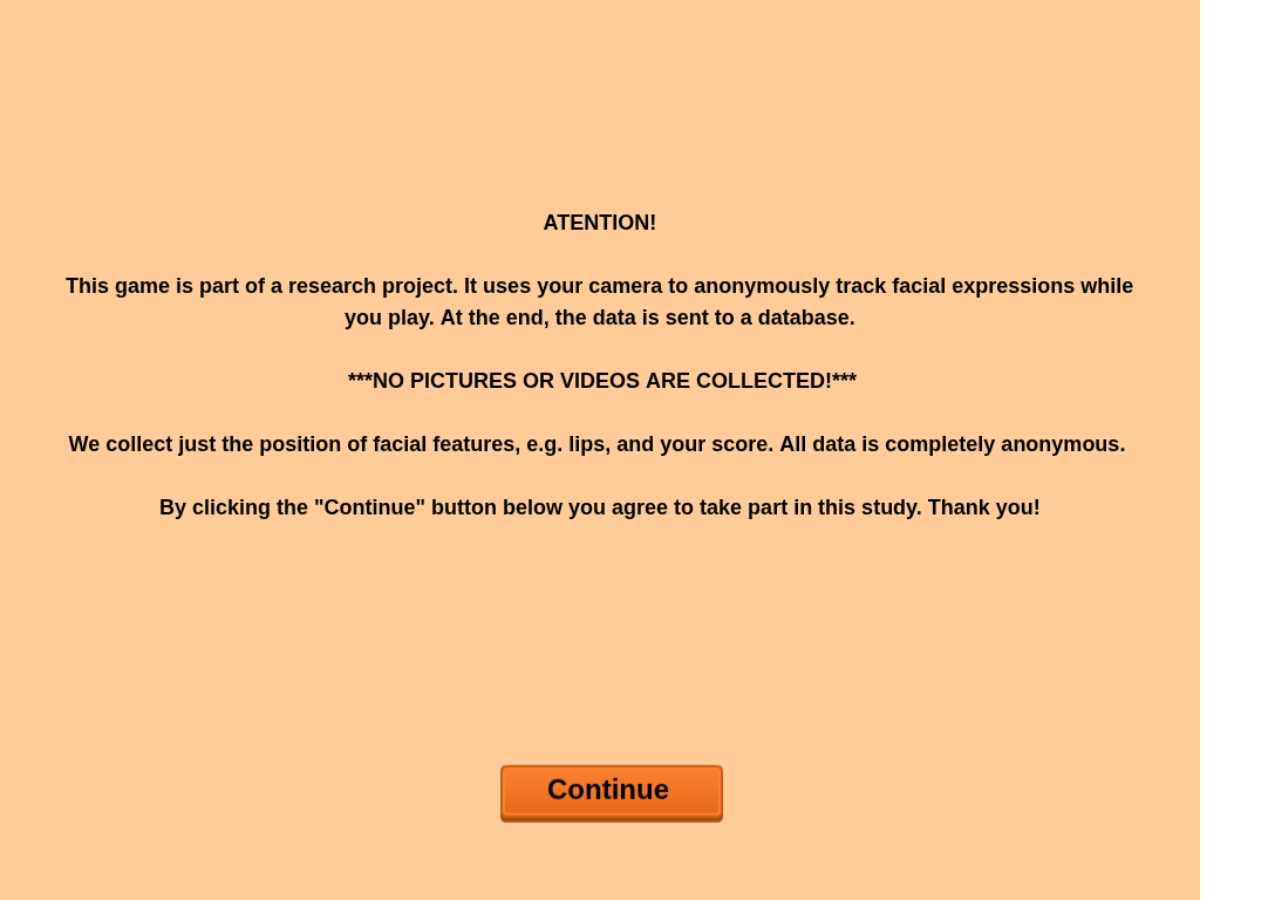
<file: card-flipper/index.html>
<!doctype html>
<html lang="en">
<head>
	<meta charset="UTF-8" />
	<title>Card Flipper</title>
	<script type="text/javascript" src="../js/3rdparty/phaser.min.js"></script>
	<script type="text/javascript" src="../js/ftg.utils.js"></script>

	<script type="text/javascript" src="./Constants.js?2"></script>
	<script type="text/javascript" src="./BootState.js"></script>
	<script type="text/javascript" src="./LoadState.js"></script>
	<script type="text/javascript" src="./SetupState.js?1"></script>
	<script type="text/javascript" src="./PlayState.js?1"></script>
	<script type="text/javascript" src="./GameOverState.js?2"></script>
	<script type="text/javascript" src="./MenuState.js?1"></script>
	<script type="text/javascript" src="./ProgressBar.js"></script>
	<script type="text/javascript" src="./Hud.js"></script>
	<script type="text/javascript" src="./Card.js"></script>
	<script type="text/javascript" src="./RightWrongIcon.js"></script>
	<script type="text/javascript" src="./Tutorial.js"></script>
	<script type="text/javascript" src="./card-flipper.js"></script>
    <style type="text/css">
        body {
            margin: 0;
			padding: 0;
			overflow: hidden;
        }

		#videoel,
		#overlay {
			position: absolute;
			top: 0px;
			left: 0px;
			-o-transform : scaleX(-1);
			-webkit-transform : scaleX(-1);
			transform : scaleX(-1);
			-ms-filter : fliph; /*IE*/
			filter : fliph; /*IE*/
			z-index: 10;

			width : 300px;
			height : 230px;
		}

		#videoel {
			z-index: 9;
		}

		#container {
			position: absolute;
			top: 0;
			right: 0;
			width: 300px;
			height : 230px;
		}
    </style>
</head>
<body>
	<div id="container"></div>
</body>
</html>
</file>
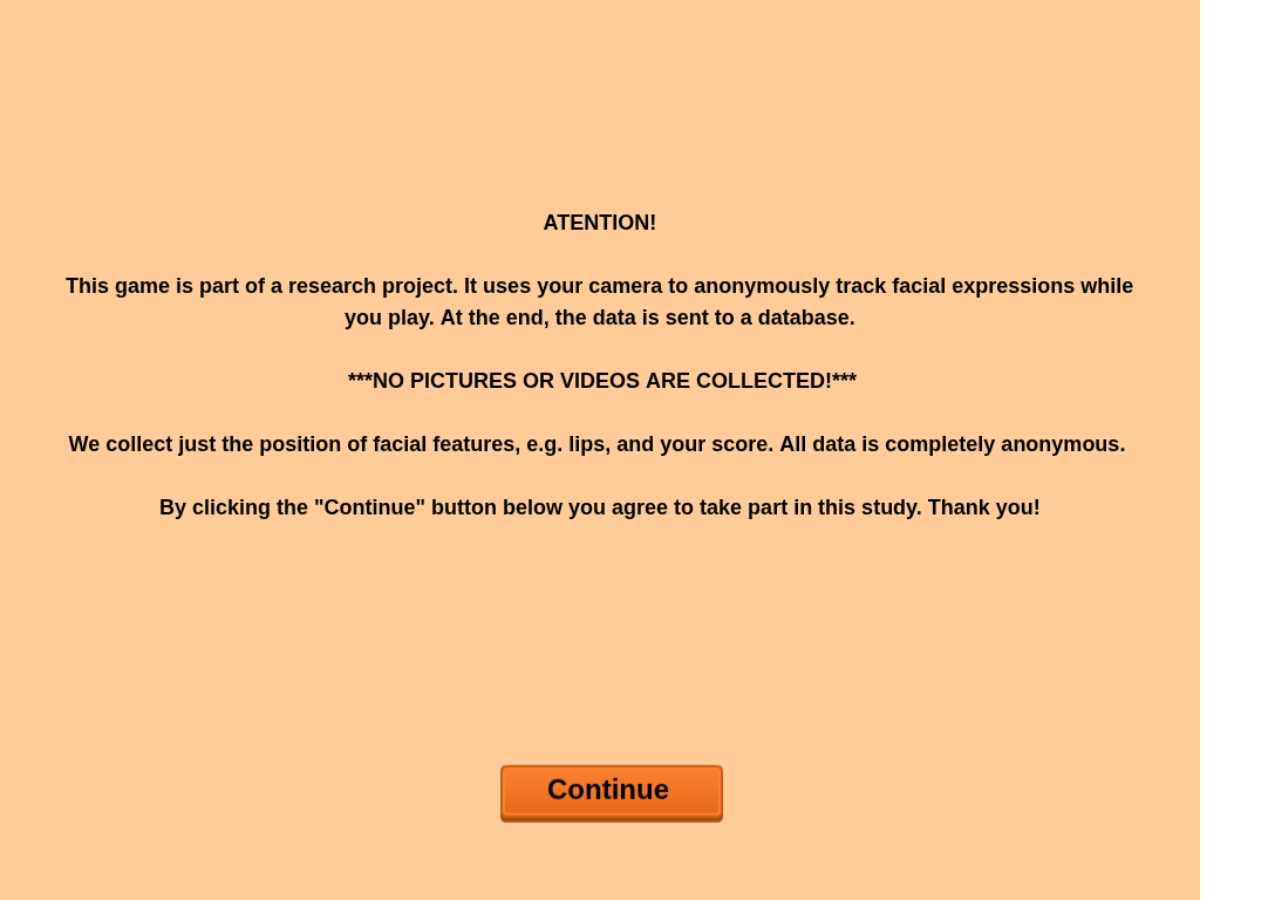
<file: platformer/index.html>
<!doctype html>
<html lang="en">
<head>
	<meta charset="UTF-8" />
	<title>Platformer</title>
	<script type="text/javascript" src="../js/3rdparty/phaser.min.js"></script>
	<script type="text/javascript" src="../js/ftg.utils.js"></script>

	<script type="text/javascript" src="./Constants.js?1"></script>
	<script type="text/javascript" src="./BootState.js"></script>
	<script type="text/javascript" src="./LoadState.js?1"></script>
	<script type="text/javascript" src="../card-flipper/SetupState.js?5"></script>
	<script type="text/javascript" src="./PlayState.js?2"></script>
	<script type="text/javascript" src="./GameOverState.js?1"></script>
	<script type="text/javascript" src="./MenuState.js"></script>
	<script type="text/javascript" src="./TutorialState.js"></script>
	<script type="text/javascript" src="./ProgressBar.js"></script>
	<script type="text/javascript" src="./Hud.js"></script>
	<script type="text/javascript" src="./Player.js"></script>
	<script type="text/javascript" src="./Dust.js"></script>
	<script type="text/javascript" src="./Level.js"></script>
	<script type="text/javascript" src="./Landscape.js"></script>
	<script type="text/javascript" src="./platformer.js"></script>
    <style type="text/css">
        body {
            margin: 0;
			padding: 0;
			overflow: hidden;
        }

		#videoel,
		#overlay {
			position: absolute;
			top: 0px;
			left: 0px;
			-o-transform : scaleX(-1);
			-webkit-transform : scaleX(-1);
			transform : scaleX(-1);
			-ms-filter : fliph; /*IE*/
			filter : fliph; /*IE*/
			z-index: 10;

			width : 300px;
			height : 230px;
		}

		#videoel {
			z-index: 9;
		}

		#container {
			position: absolute;
			top: 0;
			right: 0;
			width: 300px;
			height : 230px;
		}
    </style>
</head>
<body>
	<div id="container"></div>
</body>
</html>
</file>
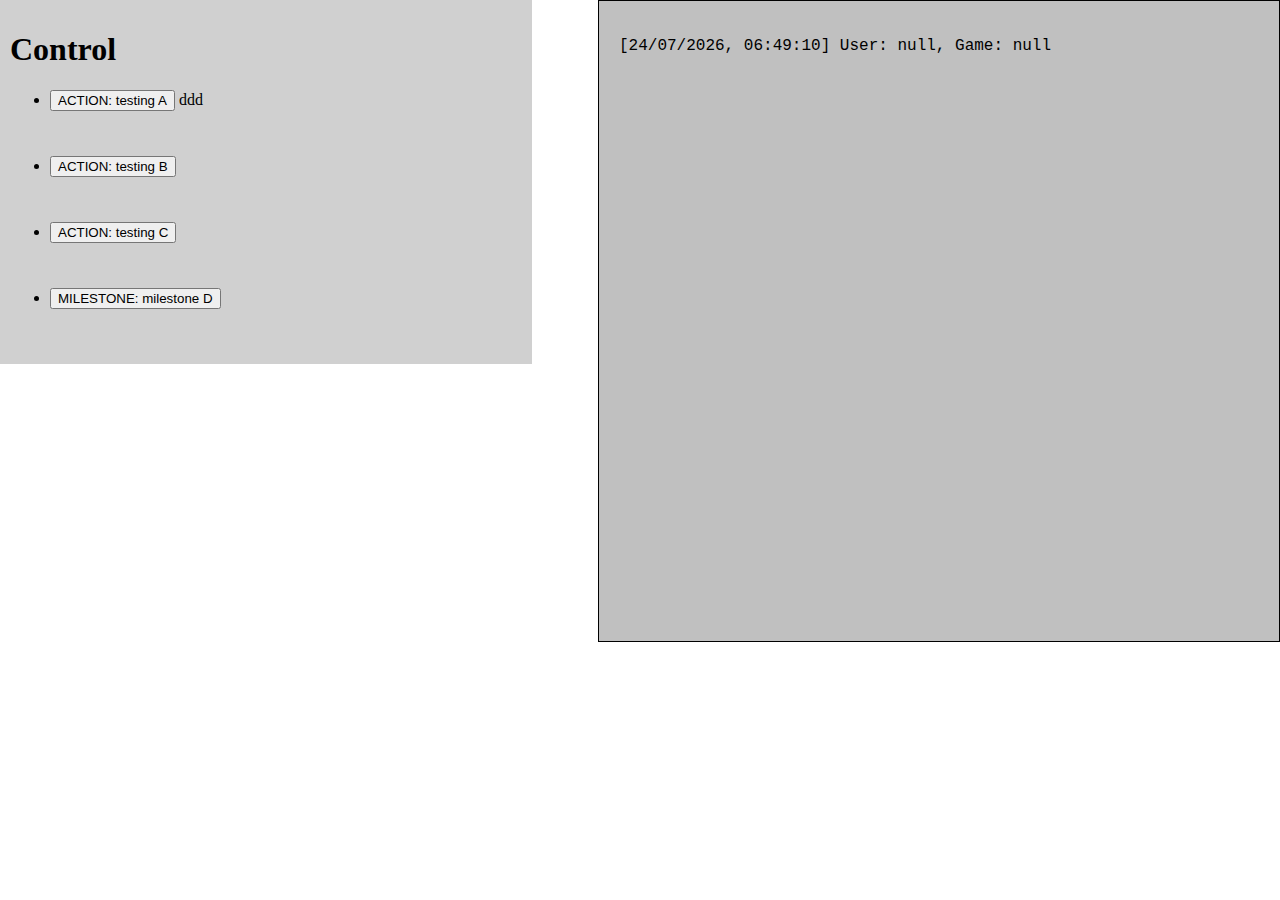
<file: skeleton/index.html>
<!doctype html>
<html lang="en">
<head>
	<meta charset="UTF-8" />
	<title>Skeleton</title>
	<script type="text/javascript" src="../js/3rdparty/jquery-2.2.0.min.js"></script>

	<!-- Code to make the game work in experiment mode -->
	<script src="../js/ftg.collector.js"></script>
	<script src="../card-flipper/SetupState.js"></script>
	<script src="app.js"></script>

    <style type="text/css">
        body {
            margin: 0;
        }

		.subtle {
			opacity: 0.5;
		}

		.strong {
			font-weight: bold;
			color: #aa0000;
		}

		#navbar {
			padding: 10px;
			width: 40%;
			background: #d0d0d0;
			float: left;
		}

		#navbar li {
			margin-bottom: 45px;
		}

		#console {
			padding: 20px;
			font-family: "Courier New", Courier, monospace;
			width: 50%;
			border: 1px solid #000;
			background: #c0c0c0;
			color: #000;
			float: right;
			overflow: scroll;
			height: 600px;
		}
    </style>
</head>
<body>
	<div id="navbar">
		<h1>Control</h1>
		<ul>
			<li><button data-action="testA">ACTION: testing A</button> ddd</li>
			<li><button data-action="testB">ACTION: testing B</button></li>
			<li><button data-action="testC">ACTION: testing C</button></li>
			<li><button data-milestone="milestoneD">MILESTONE: milestone D</button></li>
		</ul>
	</div>
	<div id="console"></div>
</body>
</html>
</file>
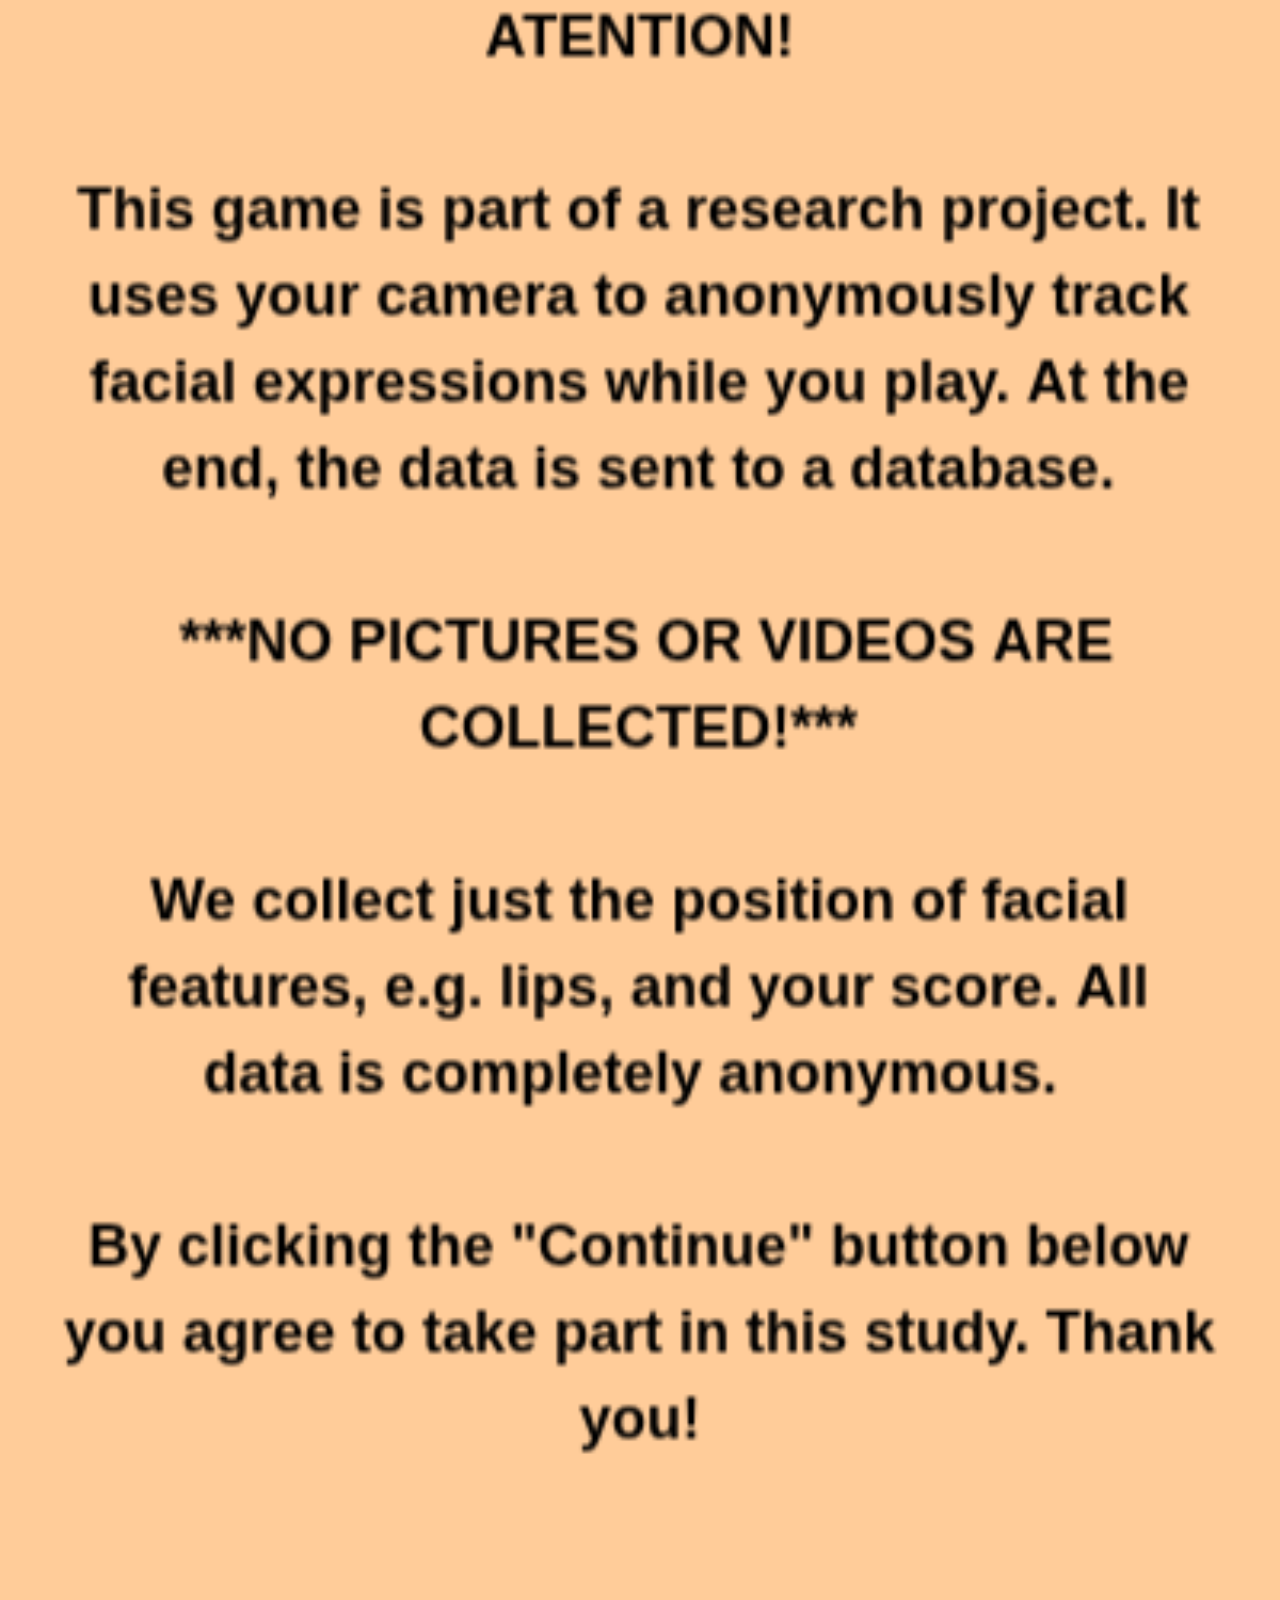
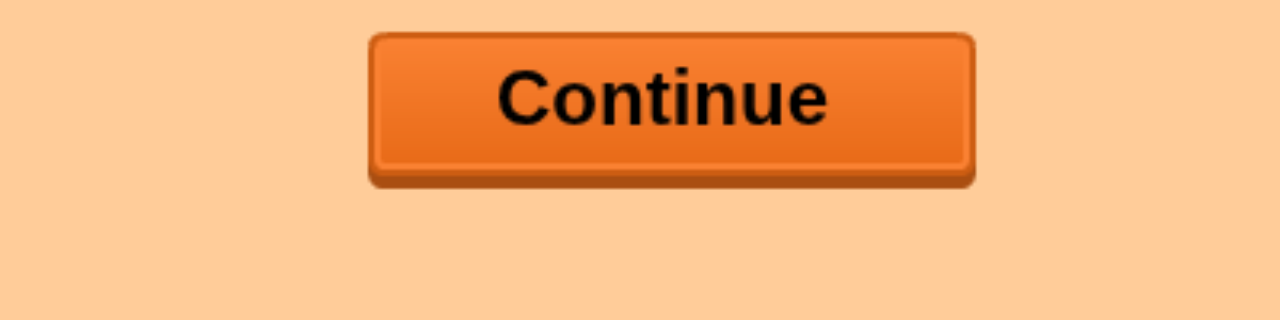
<file: tetris/index.html>
<!DOCTYPE HTML>
<html>
<head>
	<meta charset="UTF-8" />
	<title>Masonry - Game Dolphin</title>
	<script src="../js/3rdparty/phaser.min.js"></script>
	<script src="../js/ftg.utils.js"></script>
	<script src="../card-flipper/SetupState.js?3"></script>
	<script src="load.js"></script>
	<script src="mainmenu.js?5"></script>
	<script src="block.js"></script>
	<script src="game.js?2"></script>
	<style type="text/css">
		body {
			margin: 0;
			padding: 0;
			overflow: hidden;
		}

		#videoel,
		#overlay {
			position: absolute;
			top: 0px;
			left: 0px;
			-o-transform : scaleX(-1);
			-webkit-transform : scaleX(-1);
			transform : scaleX(-1);
			-ms-filter : fliph; /*IE*/
			filter : fliph; /*IE*/
			z-index: 10;

			width : 300px;
			height : 230px;
		}

		#videoel {
			z-index: 9;
		}

		#container {
			position: absolute;
			top: 0;
			right: 0;
			width: 300px;
			height : 230px;
		}
	</style>
</head>

<body style:"margin:0px auto;">

<div id="gameContainer" style:"margin:0px auto;"></div>
<div id="container"></div>

<script type="text/javascript">

/* Made by Nambiar - Game Dolphin

Feel free to use and learn from */
	var w = 400, h = 600;

window.onload = function() {

var gamevar = new Phaser.Game(w,h,Phaser.AUTO,'gameContainer');

gamevar.state.add('setup',SetupState);

gamevar.state.add('Load',Game.Load);

gamevar.state.add('menu',Game.MainMenu);

gamevar.state.add('Game',Game.PlayGame);

gamevar.state.add('Lose',Game.LoseScreen);

gamevar.state.start('Load');

};

</script>

</body>
</html>
</file>
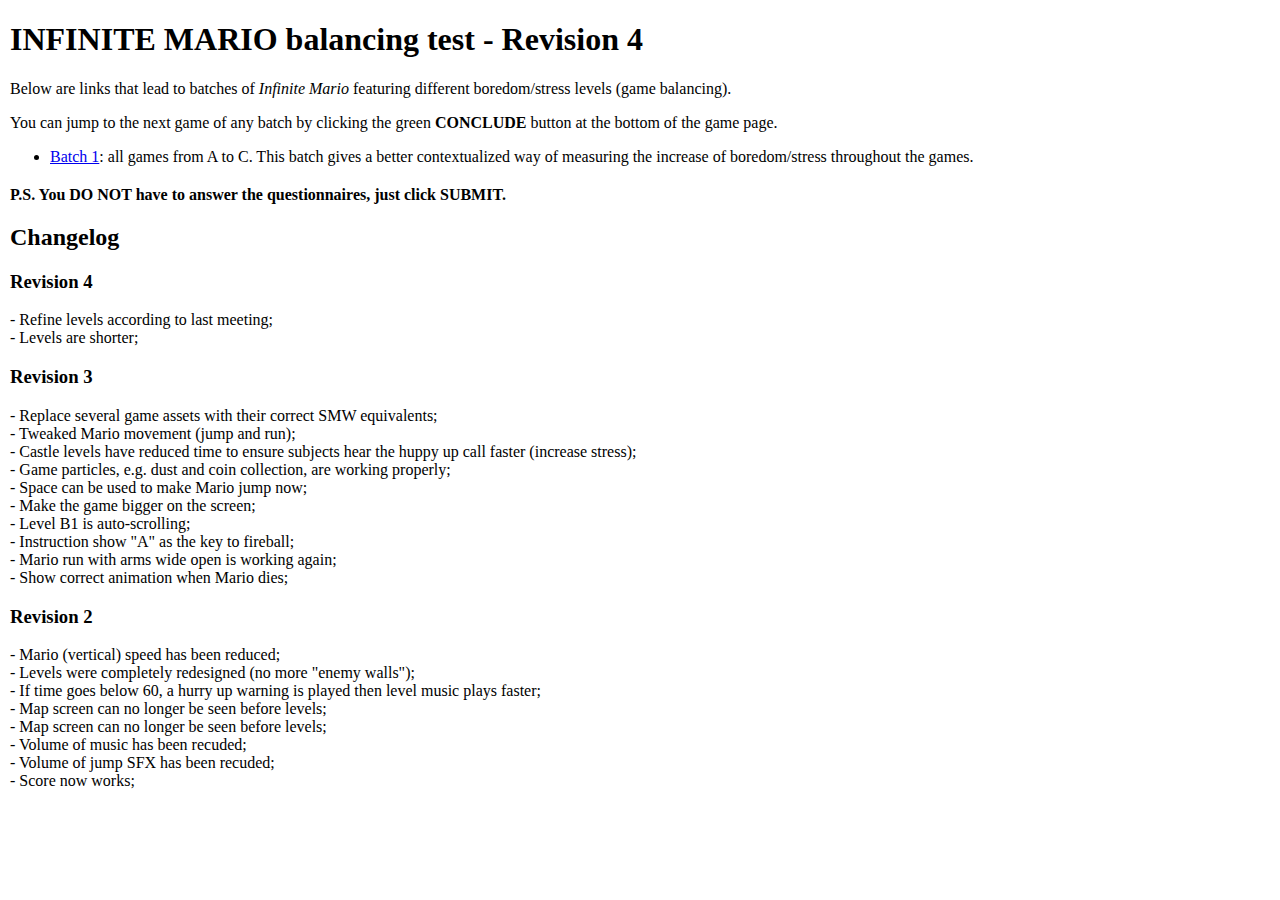
<file: skeleton/test-balance.html>
<!doctype html>
<html lang="en">
<head>
	<meta charset="UTF-8" />
	<title>Test Mario balancing</title>

    <style type="text/css">
        body {
            margin: 10px;
        }
		li {
			margin-bottom: 20px;
		}
    </style>
</head>
<body>
	<h1>INFINITE MARIO balancing test - Revision 4</h1>

	<p>Below are links that lead to batches of <em>Infinite Mario</em> featuring different boredom/stress levels (game balancing).</p>
	<p>You can jump to the next game of any batch by clicking the green <strong>CONCLUDE</strong> button at the bottom of the game page.</p>

	<ul>
		<li><a href="../experiment/?user=1&debug=1&rest=0.05&sorting=0" target="_blank">Batch 1</a>: all games from A to C. This batch gives a better contextualized way of measuring the increase of boredom/stress throughout the games.</li>
	</ul>

	<p><strong>P.S. You DO NOT have to answer the questionnaires, just click SUBMIT.</strong></p>

	<h2>Changelog</h2>
	<h3>Revision 4</h3>
	<p>
		- Refine levels according to last meeting;<br />
		- Levels are shorter;<br />
	</p>

	<h3>Revision 3</h3>
	<p>
		- Replace several game assets with their correct SMW equivalents;<br />
		- Tweaked Mario movement (jump and run);<br />
		- Castle levels have reduced time to ensure subjects hear the huppy up call faster (increase stress);<br />
		- Game particles, e.g. dust and coin collection, are working properly;<br />
		- Space can be used to make Mario jump now;<br />
		- Make the game bigger on the screen;<br />
		- Level B1 is auto-scrolling;<br />
		- Instruction show "A" as the key to fireball;<br />
		- Mario run with arms wide open is working again;<br />
		- Show correct animation when Mario dies;<br />
	</p>

	<h3>Revision 2</h3>
	<p>
		- Mario (vertical) speed has been reduced;<br />
		- Levels were completely redesigned (no more "enemy walls");<br />
		- If time goes below 60, a hurry up warning is played then level music plays faster;<br />
		- Map screen can no longer be seen before levels;<br />
		- Map screen can no longer be seen before levels;<br />
		- Volume of music has been recuded;<br />
		- Volume of jump SFX has been recuded;<br />
		- Score now works;<br />
	</p>
</body>
</html>
</file>
